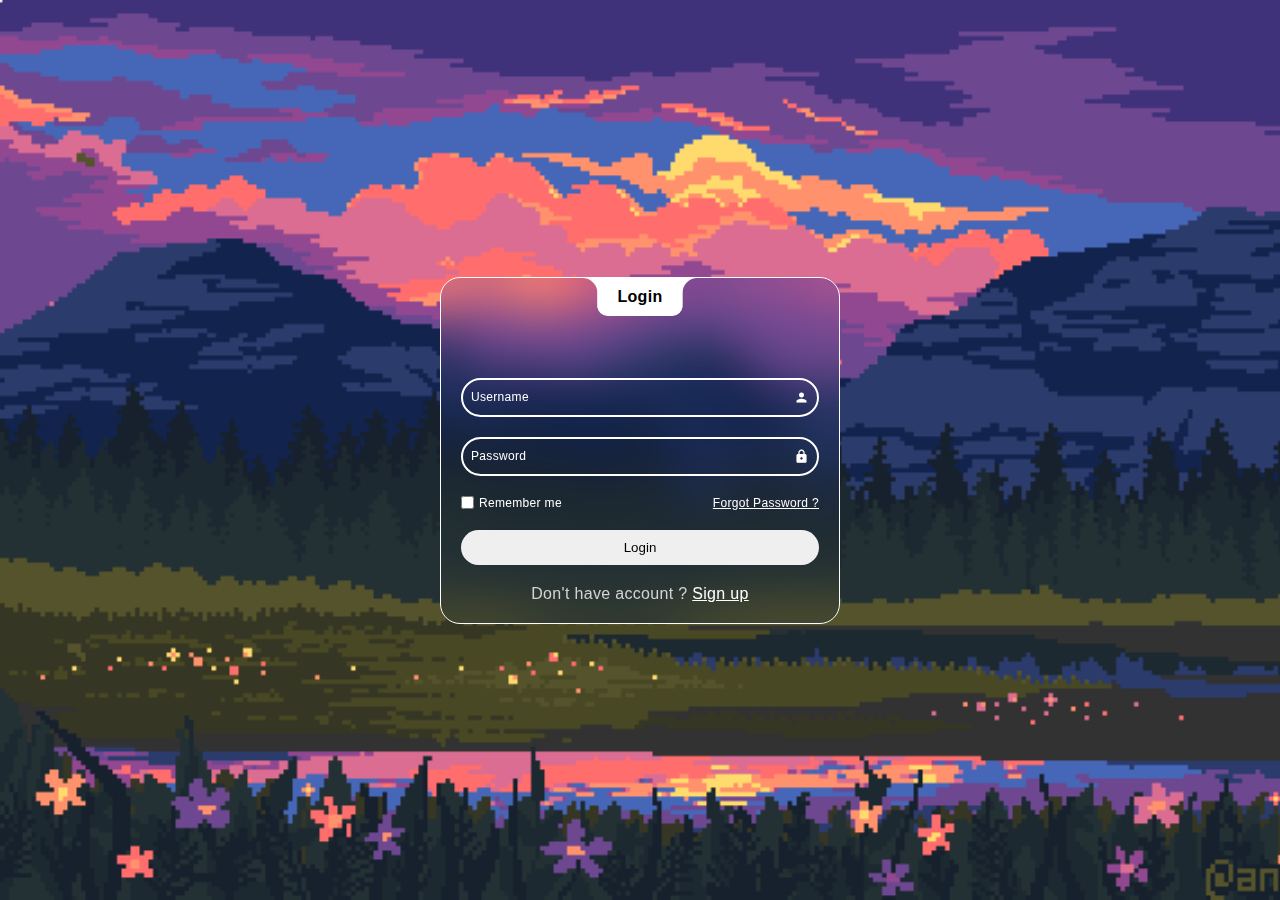
<file: GHHH/index.html>
<!DOCTYPE html>
<html lang="en">
  <head>
    <meta charset="UTF-8" />
    <meta name="viewport" content="width=device-width, initial-scale=1.0" />
    <title>Login form</title>
    <link href="https://fonts.googleapis.com/icon?family=Material+Icons"
      rel="stylesheet">
  </head>
  <style>
    *{
    padding: 0;
    margin: 0;
    box-sizing: border-box;
    font-family: sans-serif;
  }
  
  
  body{
    display: flex;
    align-items: center;
    justify-content: center;
    min-height: 100vh;
    background-size: cover;
    background-image: url("AnasAbdin_ Photo.gif");
    width: 100%;
    height: 100%;
    font-family: Arial, Helvetica, sans-serif;
    letter-spacing: 0.02em;
    font-weight: 400;
  }

main{
    width: 400px;
    padding: 20px;
    border-radius: 20px;
    border: 1px solid rgb(255, 255, 255);
    background-color: transparent;
    backdrop-filter: blur(25px);
    position: relative;
  }
  
  
  main header{
    position: absolute;
    top: 0;
    left: 50%;
    transform: translateX(-50%);
    padding: 10px 20px;
    background-color: white;
    border-radius: 0 0 10px 10px;
  }
  
  form{
    margin-top: 80px;
    display: flex;
    flex-direction: column;
    gap: 20px;
  }
  
  input[type="text"],
  input[type="password"]{
    padding: 10px;
    border: 2px solid white;
    width: 100%;
    border-radius: 25px;
    outline: none;
    background-color: transparent;
    color: white;
  }
  
  .form_wrapper{
    position: relative;
    display: flex;
    align-items: center;
  }
  
  label{
    position: absolute;
    left: 10px;
    font-size: 12px;
    color: white;
    transition: .2s;
  }
  
  i{
    position: absolute;
    right: 10px;
    color: white;
    font-size: 15px !important;
  }
  
  .remember_box{
    display: flex;
    align-items: center;
    justify-content: space-between;
    font-size: 12px;
  }
  
  .remember{
    display: flex;
    align-items: center;
    gap: 5px;
    color: white;
  }
  
  a{
    color: white;
  }
  
  button{
    border: none;
    padding: 10px;
    border-radius: 25px;
    cursor: pointer;
  }
  
  input:valid+label,
  input:focus+label{
    background-color: white;
    color: black;
    transform: translate(10px, -20px);
    padding: 2px 5px;
    font-size: 8px;
    border-radius: 4px;
  }
  
  .new_account{
    text-align: center;
    color: lightgray;
  }
  
  header::before{
    position: absolute;
    content: "";
    top: 0;
    left: -30px;
    width: 30px;
    height: 30px;
    background-color: transparent;
    box-shadow: 15px 0 0 0 white;
    border-top-right-radius: 50%;
  }
  header::after{
    position: absolute;
    content: "";
    top: 0;
    right: -30px;
    width: 30px;
    height: 30px;
    background-color: transparent;
    box-shadow: -15px 0 0 0 white;
    border-top-left-radius: 50%;
  }
 </style>
  <body>
<main>
  <header>
    <h4>Login</h4>
  </header>
  <form>
    <div class="form_wrapper">
      <input id="input" type="text" required>
      <label for="input">Username</label>
      <i class="material-icons">person</i>
    </div>
    <div class="form_wrapper">
      <input id="password" type="password" required>
      <label for="password">Password</label>
      <i class="material-icons">lock</i>
    </div>
    <div class="remember_box">
      <div class="remember">
        <input type="checkbox">
        Remember me
      </div>
      <a href="#">Forgot Password ?</a>
    </div>
    <button>Login</button>
    <div class="new_account">
      Don't have account ? <a href="#">Sign up</a>
    </div>
  </form>
</main>
  </body>
</html>
</file>
